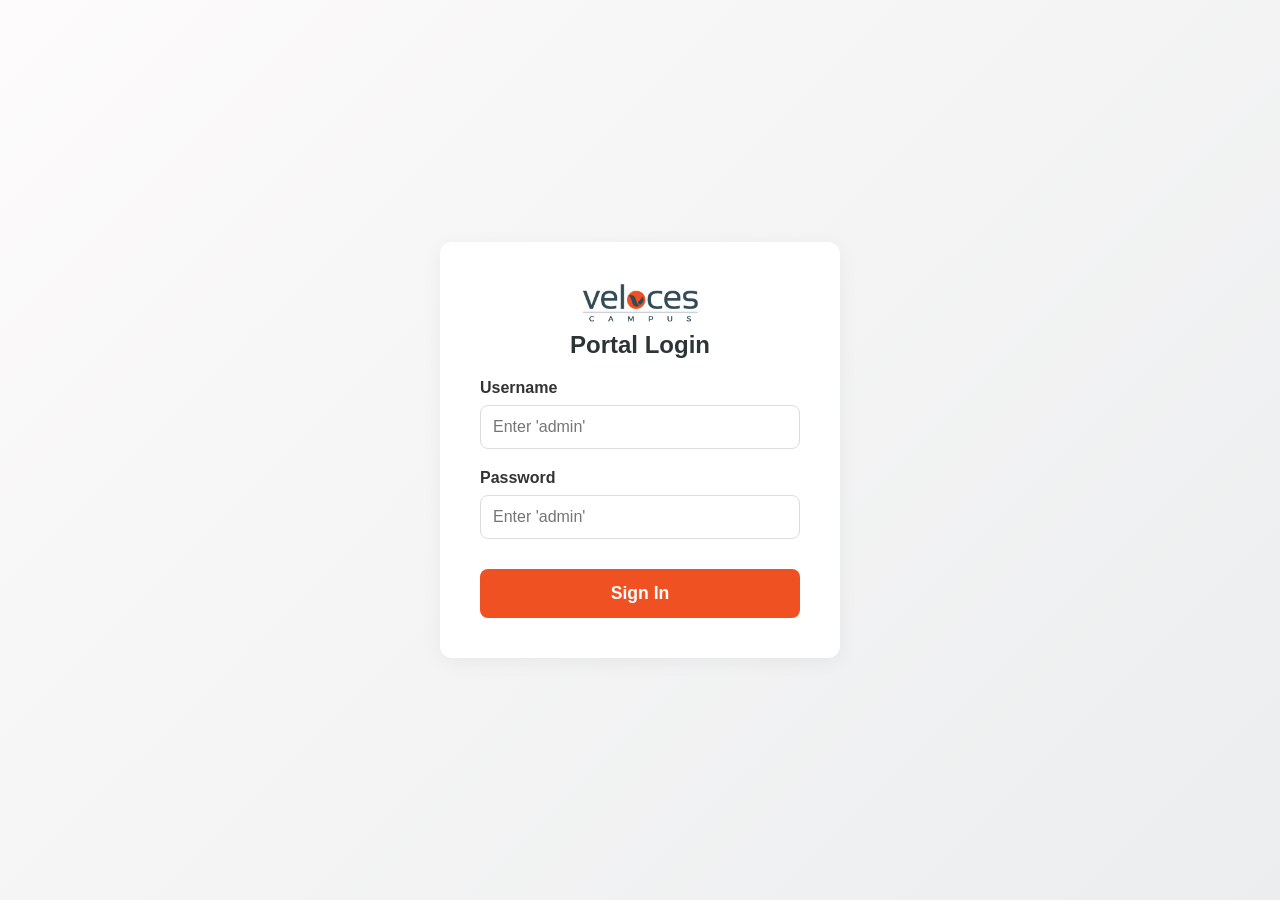
<file: index.html>
<!DOCTYPE html>
<html lang="en">

<head>
    <meta charset="UTF-8">
    <meta name="viewport" content="width=device-width, initial-scale=1.0">
    <title>Smart Attendance Dashboard | Veloces Campus</title>
    <link rel="stylesheet" href="css/style.css">
    <link href="https://fonts.googleapis.com/css2?family=Inter:wght@400;600;700&display=swap" rel="stylesheet">
    <style>
        body {
            font-family: 'Inter', sans-serif;
        }
    </style>
</head>

<body>
    <div class="sidebar">
        <div class="logo-container">
            <img src="vel.png" alt="Veloces Campus Logo">
        </div>
        <ul class="nav-links">
            <li><a href="index.html" class="active">Dashboard</a></li>
            <li><a href="mark-attendance.html">Mark Attendance</a></li>
            <li><a href="history.html">Attendance History</a></li>
            <li><a href="reports.html">Reports & Analytics</a></li>
            <li><a href="register-user.html">Register User</a></li><li><a href="#">Profile Settings</a></li>
            <li><a href="#">Logout</a></li>
        </ul>
    </div>

    <div class="main-content">
        <div class="header">
            <div class="welcome-text">
                <h1>Welcome back, Satyajeet!</h1>
                <p>Computer Science • Semester 6</p>
            </div>
            <div class="user-profile">
                <div class="avatar">SC</div>
                <span>Satyajeet Chavan</span>
            </div>
        </div>

        <div class="stats-grid">
            <div class="stat-card">
                <div class="stat-header">
                    <div class="stat-icon icon-orange">P</div>
                </div>
                <div class="stat-value">85%</div>
                <div class="stat-label">Overall Attendance</div>
            </div>
            <div class="stat-card">
                <div class="stat-header">
                    <div class="stat-icon icon-green">✔</div>
                </div>
                <div class="stat-value">Present</div>
                <div class="stat-label">Status Today</div>
            </div>
            <div class="stat-card">
                <div class="stat-header">
                    <div class="stat-icon icon-blue">L</div>
                </div>
                <div class="stat-value">2</div>
                <div class="stat-label">Late Arrivals</div>
            </div>
        </div>

        <h2 style="margin-bottom: 20px;">Quick Actions</h2>
        <div class="quick-actions">
            <div class="action-card" onclick="window.location.href='mark-attendance.html'">
                <h3>Mark Attendance</h3>
                <p style="color: grey; margin: 10px 0;">Use facial recognition to mark your daily attendance.</p>
                <a href="mark-attendance.html" class="btn-primary">Mark Now</a>
            </div>
            <div class="action-card" onclick="window.location.href='reports.html'">
                <h3>View Reports</h3>
                <p style="color: grey; margin: 10px 0;">Check detailed monthly reports and analytics.</p>
                <a href="reports.html" class="btn-primary">View Reports</a>
            </div>
        </div>
    </div>
    <script src="js/script.js"></script>
</body>

</html>
</file>
<file: css/style.css>
:root {
    --primary: #F05123;
    --primary-hover: #d04218;
    --dark: #1a1a1a;
    --light: #f4f7f6;
    --white: #ffffff;
    --glass: rgba(255, 255, 255, 0.8);
    --glass-border: rgba(255, 255, 255, 0.9);
    --shadow: 0 8px 32px 0 rgba(31, 38, 135, 0.15);
    --text-main: #2d3436;
    --text-muted: #636e72;
    --success: #00b894;
    --danger: #d63031;
}

* {
    margin: 0;
    padding: 0;
    box-sizing: border-box;
    font-family: 'Segoe UI', Tahoma, Geneva, Verdana, sans-serif;
}

body {
    background: linear-gradient(135deg, #fdfbfb 0%, #ebedee 100%);
    color: var(--text-main);
    min-height: 100vh;
    display: flex;
}

.sidebar {
    width: 260px;
    background: var(--white);
    height: 100vh;
    position: fixed;
    left: 0;
    top: 0;
    padding: 20px;
    display: flex;
    flex-direction: column;
    box-shadow: 2px 0 10px rgba(0, 0, 0, 0.05);
    z-index: 100;
}

.logo-container {
    display: flex;
    align-items: center;
    justify-content: flex-start;
    padding: 10px 0 30px 0;
    margin-bottom: 20px;
}

.logo-container img {
    max-height: 80px;
    width: auto;
    max-width: 100%;
    object-fit: contain;
    transition: transform 0.3s ease;
}

.logo-container img:hover {
    transform: scale(1.02);
}

.nav-links {
    list-style: none;
    flex: 1;
}

.nav-links li {
    margin-bottom: 10px;
}

.nav-links a {
    text-decoration: none;
    color: var(--text-muted);
    font-weight: 600;
    padding: 12px 15px;
    border-radius: 12px;
    display: flex;
    align-items: center;
    gap: 12px;
    transition: all 0.3s ease;
}

.nav-links a:hover,
.nav-links a.active {
    background: rgba(240, 81, 35, 0.1);
    color: var(--primary);
}

.main-content {
    margin-left: 260px;
    flex: 1;
    padding: 30px;
}

.header {
    display: flex;
    justify-content: space-between;
    align-items: center;
    margin-bottom: 40px;
}

.welcome-text h1 {
    font-size: 1.8rem;
    margin-bottom: 5px;
}

.welcome-text p {
    color: var(--text-muted);
}

.user-profile {
    display: flex;
    align-items: center;
    gap: 15px;
    background: var(--white);
    padding: 8px 15px;
    border-radius: 30px;
    box-shadow: 0 4px 15px rgba(0, 0, 0, 0.05);
}

.avatar {
    width: 40px;
    height: 40px;
    border-radius: 50%;
    background: var(--primary);
    color: var(--white);
    display: flex;
    align-items: center;
    justify-content: center;
    font-weight: bold;
}


.stats-grid {
    display: grid;
    grid-template-columns: repeat(auto-fit, minmax(240px, 1fr));
    gap: 25px;
    margin-bottom: 40px;
}

.stat-card {
    background: var(--glass);
    backdrop-filter: blur(8px);
    -webkit-backdrop-filter: blur(8px);
    border: 1px solid var(--glass-border);
    padding: 25px;
    border-radius: 20px;
    box-shadow: var(--shadow);
    transition: transform 0.3s ease;
}

.stat-card:hover {
    transform: translateY(-5px);
}

.stat-header {
    display: flex;
    justify-content: space-between;
    align-items: center;
    margin-bottom: 15px;
}

.stat-icon {
    width: 50px;
    height: 50px;
    border-radius: 12px;
    display: flex;
    align-items: center;
    justify-content: center;
    font-size: 1.5rem;
}

.icon-orange {
    background: rgba(240, 81, 35, 0.1);
    color: var(--primary);
}

.icon-green {
    background: rgba(0, 184, 148, 0.1);
    color: var(--success);
}

.icon-blue {
    background: rgba(9, 132, 227, 0.1);
    color: #0984e3;
}

.stat-value {
    font-size: 2rem;
    font-weight: 700;
    color: var(--dark);
    margin-bottom: 5px;
}

.stat-label {
    color: var(--text-muted);
    font-size: 0.9rem;
}


.quick-actions {
    display: grid;
    grid-template-columns: repeat(auto-fit, minmax(300px, 1fr));
    gap: 25px;
}

.action-card {
    background: var(--white);
    padding: 30px;
    border-radius: 20px;
    box-shadow: var(--shadow);
    text-align: center;
    cursor: pointer;
    transition: all 0.3s ease;
    border: 1px solid transparent;
}

.action-card:hover {
    border-color: var(--primary);
    transform: translateY(-2px);
}

.btn-primary {
    background: var(--primary);
    color: var(--white);
    border: none;
    padding: 12px 30px;
    border-radius: 10px;
    font-size: 1rem;
    font-weight: 600;
    cursor: pointer;
    transition: background 0.3s ease;
    text-decoration: none;
    display: inline-block;
    margin-top: 15px;
}

.btn-primary:hover {
    background: var(--primary-hover);
}


.camera-box {
    width: 100%;
    height: 300px;
    background: #000;
    border-radius: 20px;
    position: relative;
    overflow: hidden;
    display: flex;
    align-items: center;
    justify-content: center;
}

.camera-box canvas {
    position: absolute;
    top: 0;
    left: 0;
    width: 100% !important;
    height: 100% !important;
    object-fit: cover;
}

.camera-overlay {
    border: 2px dashed rgba(255, 255, 255, 0.5);
    width: 200px;
    height: 250px;
    border-radius: 50% / 40%;
}

.map-box {
    width: 100%;
    height: 300px;
    background: #e0e0e0;
    border-radius: 20px;
    display: flex;
    align-items: center;
    justify-content: center;
    color: #888;
}


.table-container {
    background: var(--white);
    padding: 25px;
    border-radius: 20px;
    box-shadow: var(--shadow);
    overflow-x: auto;
}

table {
    width: 100%;
    border-collapse: collapse;
}

th,
td {
    padding: 15px 20px;
    text-align: left;
    border-bottom: 1px solid #eee;
}

th {
    color: var(--text-muted);
    font-weight: 600;
}

.status-badge {
    padding: 5px 12px;
    border-radius: 20px;
    font-size: 0.85rem;
    font-weight: 600;
}

.bg-present {
    background: rgba(0, 184, 148, 0.1);
    color: var(--success);
}

.bg-absent {
    background: rgba(214, 48, 49, 0.1);
    color: var(--danger);
}


@keyframes fadeIn {
    from {
        opacity: 0;
        transform: translateY(20px);
    }

    to {
        opacity: 1;
        transform: translateY(0);
    }
}

.animate-fade-in {
    animation: fadeIn 0.6s ease-out forwards;
}

.camera-box.face-detected {
    border: 4px solid var(--success);
    box-shadow: 0 0 15px rgba(0, 184, 148, 0.5);
    transition: all 0.3s ease;
}

.face-status-badge {
    display: inline-block;
    padding: 8px 16px;
    border-radius: 20px;
    font-size: 0.9rem;
    font-weight: 600;
    margin-top: 15px;
    transition: all 0.3s ease;
}

.face-status-searching {
    background: rgba(240, 81, 35, 0.1);
    color: var(--primary);
}

.face-status-found {
    background: rgba(0, 184, 148, 0.1);
    color: var(--success);
}
</file>
